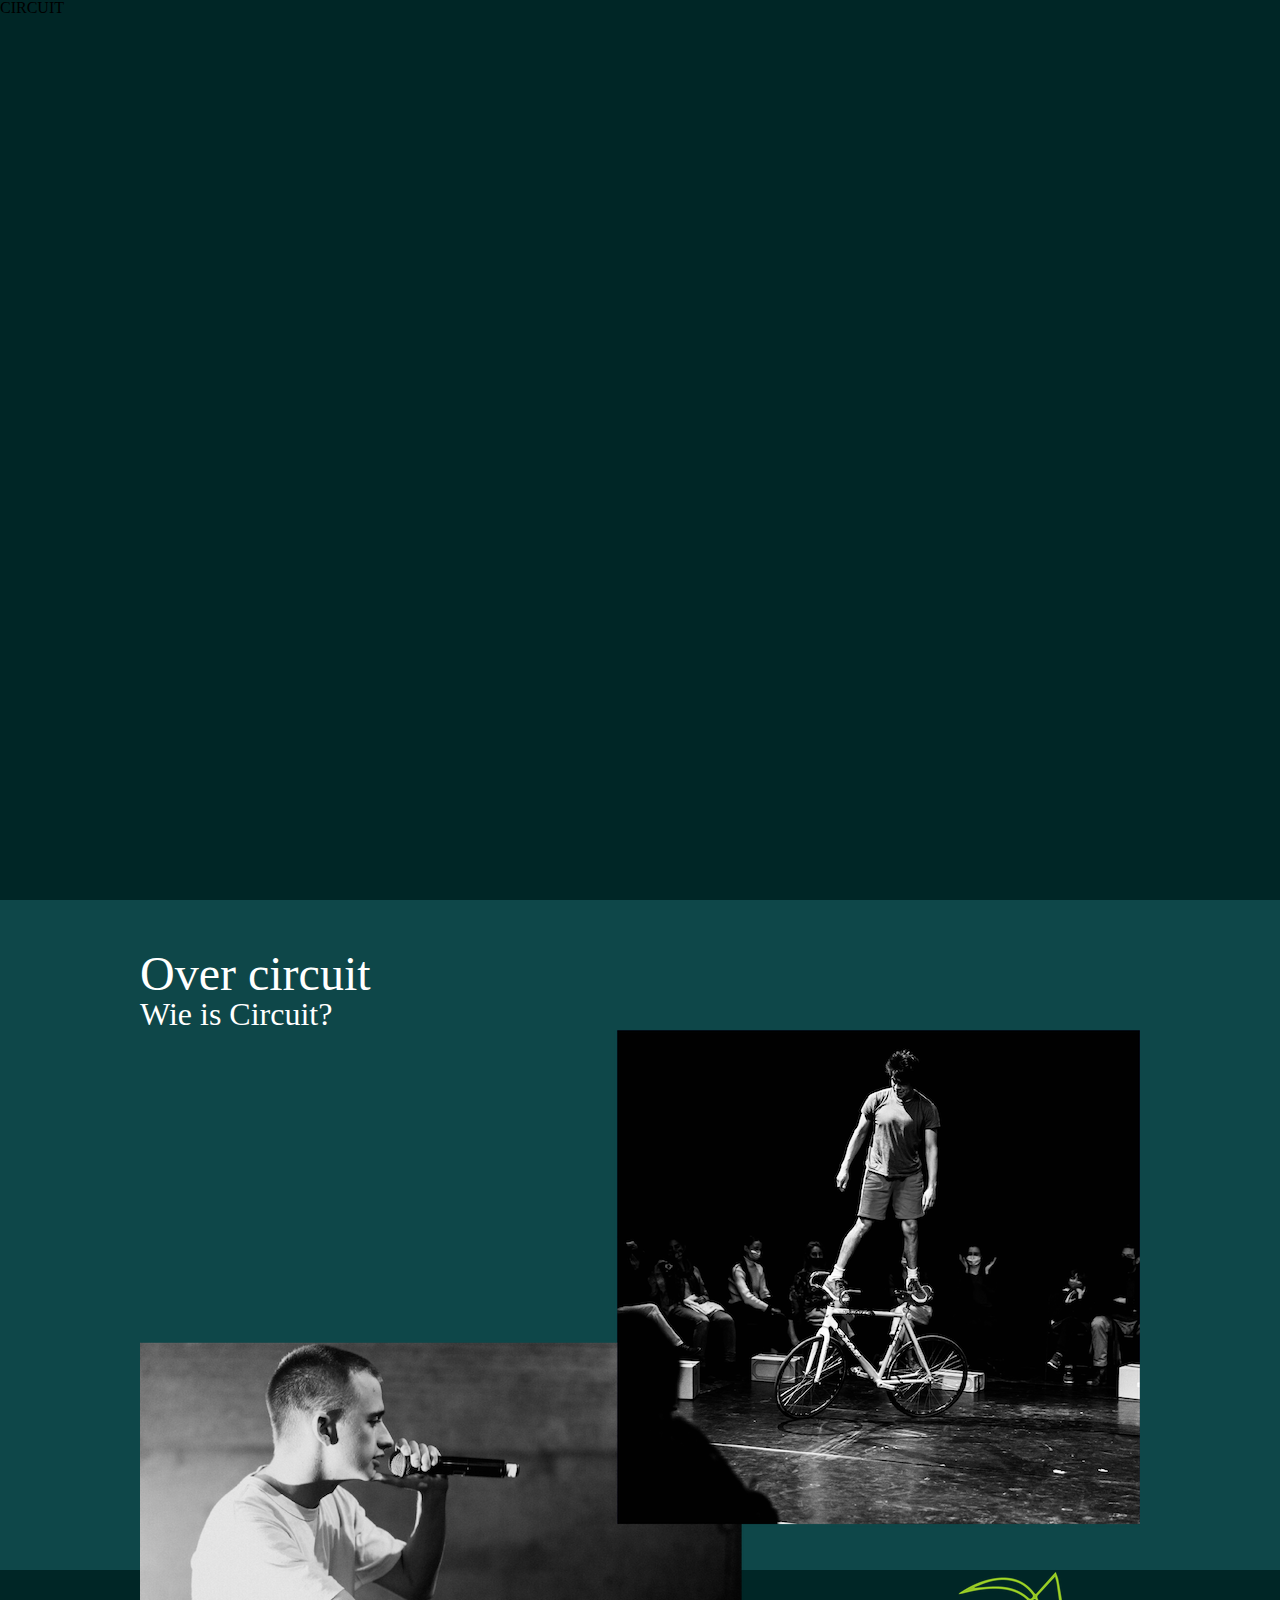
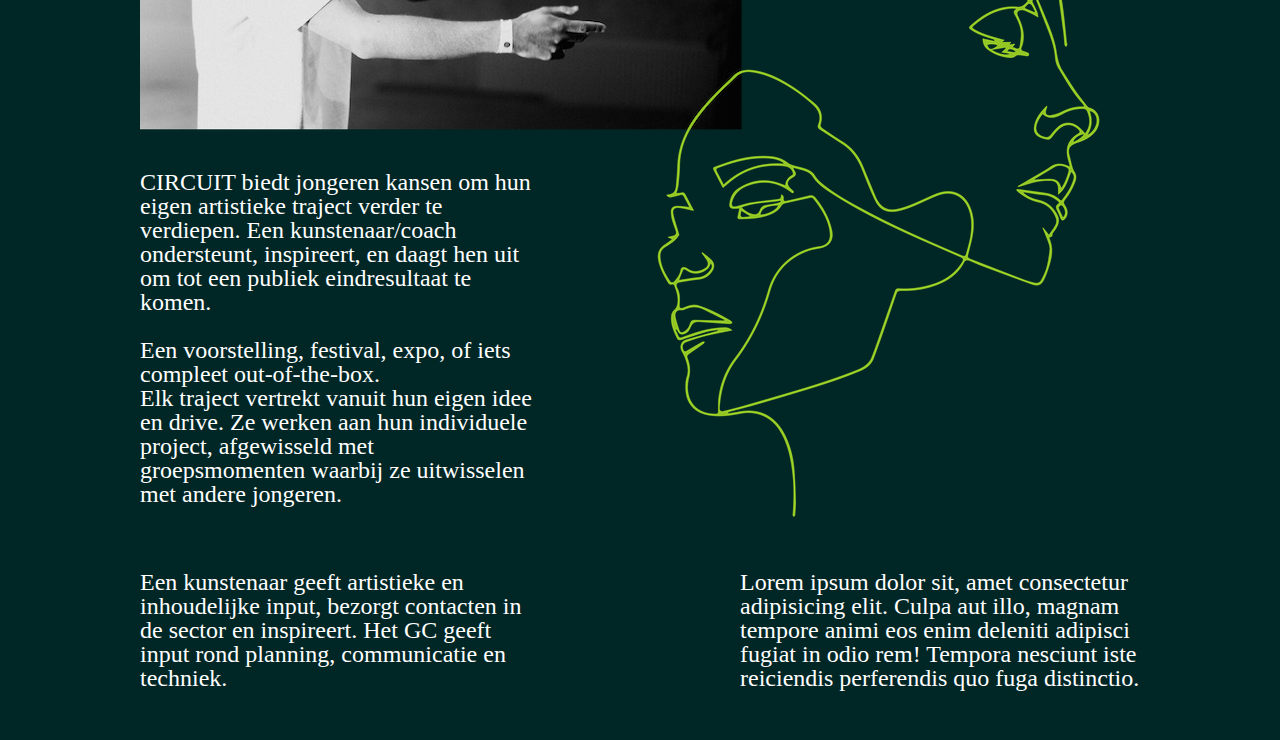
<file: gill.html>
<!DOCTYPE html>
<html lang="en">

<head>
    <meta charset="UTF-8">
    <meta name="viewport" content="width=device-width, initial-scale=1.0">
    <title>Document</title>
    <link rel="stylesheet" href="css/gill.css">
    <link rel="stylesheet" href="css/reset.css">
</head>

<body>
    <section class="section1">
        <div class="header">
            <h1>CIRCUIT</h1>
        </div>
    </section>
    <section class="section2">
        <div class="wrapper">
            <h2 class="heading-2">Over circuit</h2>
            <h3 class="heading-3">Wie is Circuit?</h3>
            <div class="image-wrapper"><img class="image" src="./images/fotos-page-1.png" alt=""></div>

        </div>
    </section>
    <section class="section3">
        <div class="wrapper">
            <div class="flex-top">
                <p class="text-normal">CIRCUIT biedt jongeren kansen om hun eigen artistieke traject verder te
                    verdiepen. Een
                    kunstenaar/coach ondersteunt, inspireert, en daagt hen uit om tot een publiek eindresultaat te
                    komen. <br> <br>Een voorstelling, festival, expo, of iets compleet out-of-the-box.<br> Elk
                    traject
                    vertrekt
                    vanuit hun eigen idee en drive. Ze werken aan hun individuele project, afgewisseld met
                    groepsmomenten waarbij ze uitwisselen met andere jongeren. </p>
            </div>
            <div class="flex-horizontal">
                <div class="flex-left">
                    <p class="text-normal">Een kunstenaar geeft artistieke en
                        inhoudelijke input, bezorgt contacten in de sector en inspireert. Het GC geeft input rond
                        planning, communicatie en techniek.</p>
                </div>
                <div class="flex-right">
                    <p class="text-normal">Lorem ipsum dolor sit, amet consectetur adipisicing elit. Culpa aut illo,
                        magnam tempore animi
                        eos enim deleniti adipisci fugiat in odio rem! Tempora nesciunt iste reiciendis perferendis quo
                        fuga distinctio.</p>
                </div>
            </div>
        </div>
    </section>
    <section class="section4"></section>
    <section class="section5"></section>
    <section class="section6"></section>
</body>

</html>
</file>
<file: css/gill.css>
.wrapper {
    max-width: 1000px;
    margin: 0 auto;
}

.section1 {
    background-color: #002626;
    height: 100vh;
}

.section2 {
    background-color: #0E4749;
    min-height: 500px;
    padding-top: 50px;
    padding-bottom: 50px;
    margin-bottom: -600px;
}

.section3 {
    background-color: #002626;
    min-height: 500px;
    padding-top: 200px;
    padding-bottom: 50px;
}

.flex-horizontal {
    display: flex;
    justify-content: space-between;
}

.flex-left {
    width: 40%;
}

.flex-right {
    width: 40%;
}

.flex-top {
    width: 40%;
    margin-bottom: 4em;
}

.heading-1 {
    color: white;
    font-size: 4rem;
}

.heading-2 {
    color: white;
    font-size: 3rem;
}

.heading-3 {
    color: white;
    font-size: 2rem;
}

.text-normal {
    color: white;
    font-size: 1.5rem;
}

.image-wrapper {
    width: 100%;
}

.image {
    width: 100%;
}
</file>
